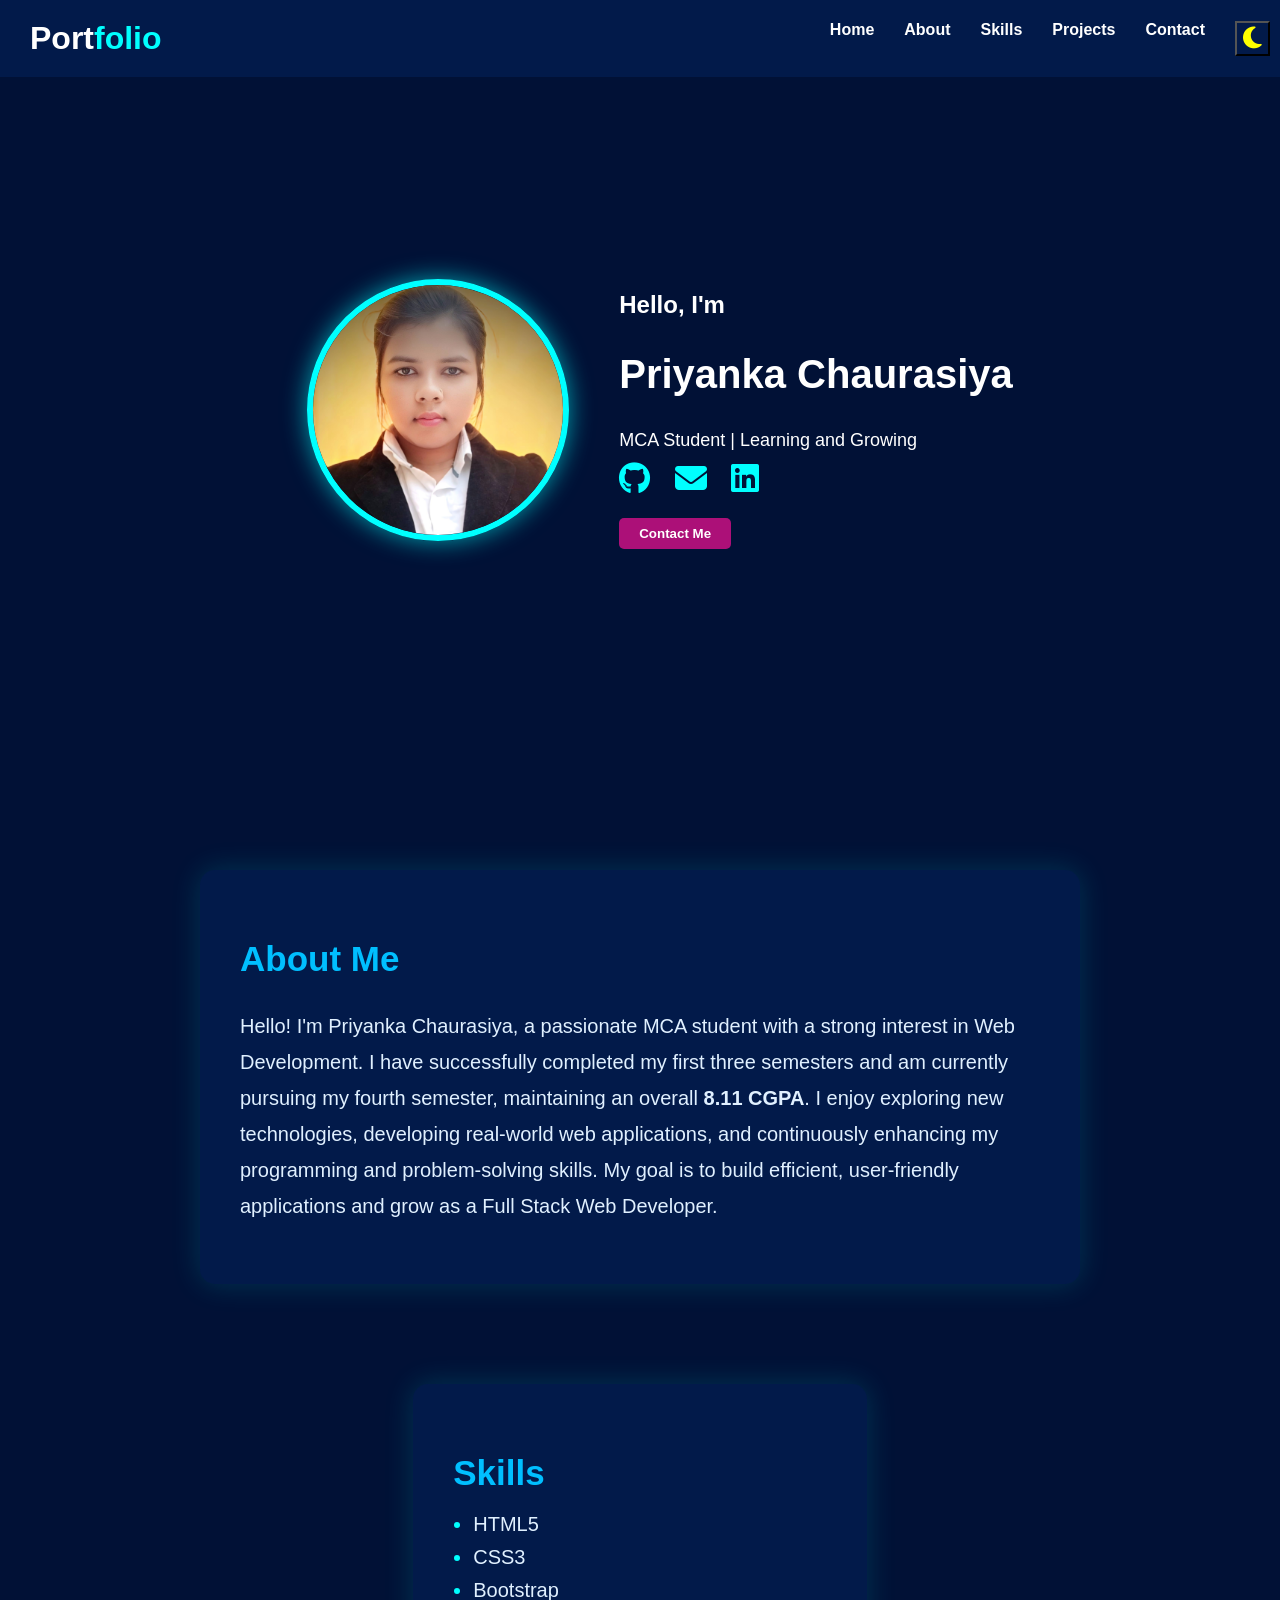
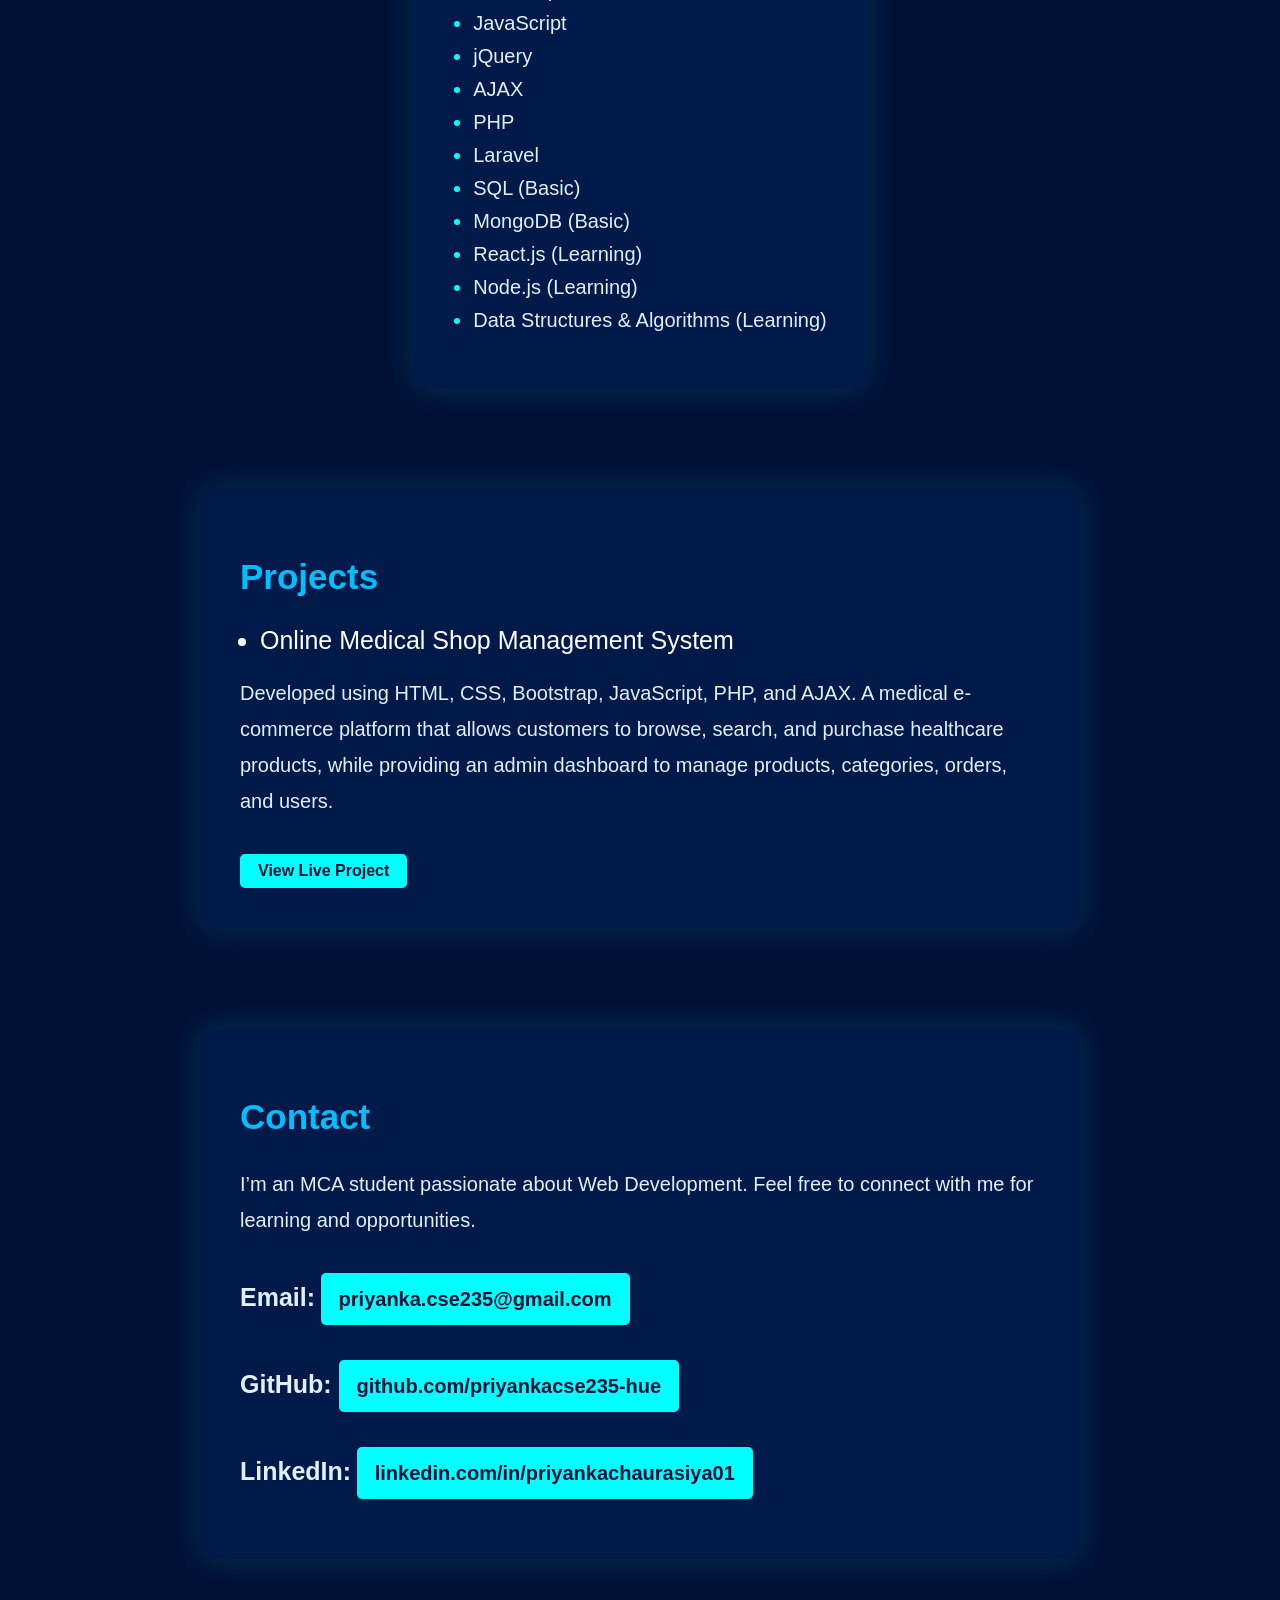
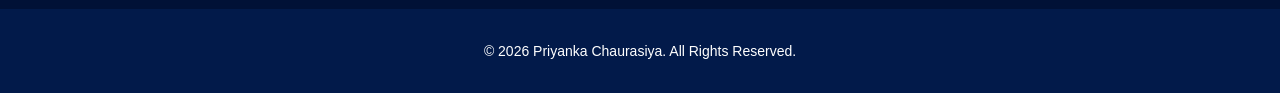
<file: index.html>
<!DOCTYPE html>
<html lang="en">
<head>
    <link rel="stylesheet"
href="https://cdnjs.cloudflare.com/ajax/libs/font-awesome/6.5.0/css/all.min.css">
    <meta charset="UTF-8">
    <meta name="viewport" content="width=device-width, initial-scale=1.0">
    <title>Portfolio-website</title>
    <link rel="stylesheet" href="style.css">
</head>
<body>
    <header class="header">
    
    <h1 class="logo">
        Port<span class="highlight">folio</span>
    </h1>

    <nav class="navbar">
        <a href="#home">Home</a>
        <a href="#about">About</a>
        <a href="#skills">Skills</a>
        <a href="#projects">Projects</a>
        <a href="#contact">Contact</a>

        <button id="modeToggle">
   <i class="fa-solid fa-moon"></i>
</button>
    </nav>

</header>
  <!--Home section-->
<section class="home" id="home">
    <img src="mynewpic.jpeg" alt="samplr image ">
    <div class="home-content">
        <h2>Hello, I'm</h2>
        <h1>Priyanka Chaurasiya</h1>
        <p id="typing"></p>
         <div class="social-links">
            <a href="https://github.com/priyankacse235-hue" target="_blank"> 
                 <i class="fa-brands fa-github"></i>
          </a>       
            <a href="mailto:priyanka.cse235@gmail.com">
                 <i class="fa-solid fa-envelope"></i>
    </a>
    <a href="https://www.linkedin.com/in/priyankachaurasiya01" target="_blank">
    <i class="fa-brands fa-linkedin"></i>
</a>
</div>
   <div>
        <button id="contactBtn">Contact Me</button>
       
    </div>
    
</section>

<!--About section-->
<section class="about" id="about">
    <div class="about-content">
  <h2>About Me</h2>

  <p>
  Hello! I'm Priyanka Chaurasiya, a passionate MCA student with a strong interest in Web Development.
  I have successfully completed my first three semesters and am currently pursuing my fourth semester, maintaining an overall <strong>8.11 CGPA</strong>.
  I enjoy exploring new technologies, developing real-world web applications, and continuously enhancing my programming and problem-solving skills.
  My goal is to build efficient, user-friendly applications and grow as a Full Stack Web Developer.
</p>
<!-- <p>
  Hello! I'm Priyanka Chaurasiya, an MCA student passionate about Web Development. 
  I have achieved an overall <strong>8.11 CGPA</strong> in the first two semesters.
  I enjoy learning new technologies and building projects to continuously improve my skills.
</p> -->
</div>
</section>

<!--Skills Section-->
<section class="skills" id="skills">
  
  <div class="skills-list">
    <h2>Skills</h2>
    <!-- <ul>
        <li>HTML</li>
        <li>CSS</li>
        <li>JavaScript</Script></li>
         <li>PHP</li>
          <li>Laravel</li>
           <li>Ajax</li>
        <li>SQl (Basic)</li>
        <li>MongoDB (Basic)</li>
        <li>React (Learning)</li>
        <li>Node.js (Learning)</li>
        <li>DSA (Learning)</li>
    </ul> -->
    <ul>
    <li>HTML5</li>
    <li>CSS3</li>
    <li>Bootstrap</li>
    <li>JavaScript</li>
    <li>jQuery</li>
    <li>AJAX</li>
    <li>PHP</li>
    <li>Laravel</li>
    <li>SQL (Basic)</li>
    <li>MongoDB (Basic)</li>
    <li>React.js (Learning)</li>
    <li>Node.js (Learning)</li>
    <li>Data Structures & Algorithms (Learning)</li>
</ul>
  </div>
</section>
<!--project section-->
<section class="projects" id="projects">
  <div class="project-card">
    <h2>Projects</h2>
    <ul>
    <li>Online Medical Shop Management System </li>
    </ul>
    <p>
       Developed using HTML, CSS, Bootstrap, JavaScript, PHP, and AJAX. A medical e-commerce platform that allows customers to browse, search, and purchase healthcare products, while providing an admin dashboard to manage products, categories, orders, and users.
    </p>
    <!-- <a href= "https://priyankacse235-hue.github.io/Student-Task-Management-Dashboard-with-Timer/">View Live Project</a> -->
     <a href="https://balajimedical.free.nf/frontend/">View Live Project</a>
</div>
  </div>
</section>
<!--Contanct section-->
<section class="contact" id="contact">
    

    <div class="contact-links">
        <h2>Contact </h2>
   <p>I’m an MCA student passionate about Web Development.
Feel free to connect with me for learning and opportunities.</p>
        <p><span class="contact-label">Email:</span> 
            <a href="mailto:priyanka.cse235@gmail.com">
                priyanka.cse235@gmail.com
            </a>
        </p>

        <p>
            <span class="contact-label">GitHub: </span>
            <a href="https://github.com/priyankacse235-hue" target="_blank">
                github.com/priyankacse235-hue
            </a>
        </p>

        <p>
            <span class="contact-label">LinkedIn:</span> 
            <a href="https://www.linkedin.com/in/priyankachaurasiya01" target="_blank">
                linkedin.com/in/priyankachaurasiya01
            </a>
        </p>
    </div>
</section>

<footer class="footer">
    <div class="footer-content">
        <p>© 2026 Priyanka Chaurasiya. All Rights Reserved.</p>

       
    </div>
</footer>


  <script src="script.js"></script>  
</body>
</html>
</file>
<file: style.css>
*/
html {
  scroll-behavior: smooth;
}
/*
nav bar scroll n ho */
header {
  position: fixed;
  top: 0;
  left: 0;
  width: 100%;
  background: #021a4a;;
  z-index: 1000;
 

  display: flex;
  justify-content: space-between;
  align-items: center;
  padding: 20px 30px; 
}
body {
  padding-top: 80px;
}

.logo {
  
   margin: 0; 
    font-size: 32px;
    font-weight: bold;
    color: white;   /* Default color */
    text-align: start;
     
}

/* Aqua color for "folio" */
.highlight {
    color: #00ffff;   /* Aqua */
}
body {
    margin: 0;
    padding: 0;
    font-family: Arial, Helvetica, sans-serif; /* Clean font */
    
    background-color: #011136;
    color: #ffffff; /* White text for contrast */
}


.navbar {
  display: flex;              /* Horizontal layout */
  justify-content: flex-end;  /* Right side align */
  gap: 30px;                  /* Space between links */
  
  padding: 0 40px;
  position: sticky;
  top: 0;
  z-index: 100;
}

.navbar a {
  color: white;
  text-decoration: none;
  font-weight: bold;
  transition: color 0.3s;
}

.navbar a:hover {
  color:aqua;
}
/*section part*/
.home{
    min-height: 80vh;
    display: flex;
    justify-content:center;
    gap:50px;
    align-items: center;
    
    
  
}

.home h1{
    font-size: 40px;
    color:white;
}

.home p{
    margin: 10px 0;
    font-size: 18px;
     
}

.home button{
    padding: 8px 20px;
    background-color: rgb(172, 16, 120);
     font-weight: bold;
     color: white;
    border: none;
    border-radius: 5px;
    cursor: pointer;
    margin-top: 20px;
    
}

.home button:hover{
    background-color: #e65eb7;
}
.home-content{
  max-width: 500px;
  text-align: left;
}
img{
    width: 250px;              /* image width */
    height: 250px;             /* image height */
    object-fit: cover;         /* image stretch na ho */
    border-radius: 50%;    
    object-position: 10% 15%;;     /* perfect round */
    border: 6px solid aqua;    /* mota aqua border */
    box-shadow: 0 0 25px rgba(0, 255, 255, 0.6);
       margin-left: 40px;
}
.social-links a {
  font-size: 32px;   /* yaha se size badhega */
  color: aqua;
  margin-right: 20px;
  transition: 0.3s;
  display: inline-block;
}

.social-links a:hover {
  color: white;
  transform: scale(1.2);
}
/*sections*/
section {
  display: flex;
  align-items: center;
  padding: 50px 10%;
  margin: 0;
}
/*about section*/
.about {
  justify-content: center;   /* horizontal center */
}
.about-content {
  max-width: 800px;
  background: #021a4a;  
  padding: 40px;
  border-radius: 15px;
  box-shadow: 0 0 30px rgba(0, 255, 255, 0.15);
}
.about h2 {
  color: #00bfff;
  font-size: 35px;
}
.about p {
  font-size: 20px;
  line-height: 1.8;
  margin-top: 20px;
  color: #e0f0ff;
}

/* Skill section */
.skills {
  justify-content: center;
  justify-content: center;
  align-items: center;
  
}

.skills-list{
  max-width: 800px;
  background: #021a4a;
  padding: 40px;
  border-radius: 15px;
  box-shadow: 0 0 30px rgba(0, 255, 255, 0.15);
}

.skills h2 {
  font-size: 35px;
  margin-bottom: 20px;
  color:#00bfff
  
}

.skills ul {
  list-style: disc;
  padding-left:20px;
  margin-top: 20px;
}

.skills li {
  font-size: 20px;
  margin-bottom: 10px;
  color: #e0f0ff;
}

.skills li::marker {
  color: aqua;
}
/*project section*/
.projects {
  justify-content: center;   /* horizontal center */
}
.project-card {
  max-width: 800px;
  background:#021a4a;  
  padding: 40px;
  border-radius: 15px;
  box-shadow: 0 0 30px rgba(0, 255, 255, 0.15);
}
.projects h2 {
  color: #00bfff;
  font-size: 35px;
}
.projects p {
  font-size: 20px;
  line-height: 1.8;
  margin-top: 20px;
  color: #e0f0ff;
}
.project-card ul {
  padding-left: 20px;
  margin: 15px 0;
}

.project-card li {
  font-size: 25px;   /* thoda bada text */
  margin-bottom: 10px;
}
.project-card a {
  display: inline-block;
  margin-top: 15px;
  padding: 8px 18px;
  background-color: aqua;
  color: #011136;   /* dark text for contrast */
  text-decoration: none;
  border-radius: 5px;
  font-weight: bold;
}

.project-card a:hover {
  color: blue;
  background-color: #ddeeee;
}

/*contect section*/

.contact {
  justify-content: center;   /* horizontal center */
}
.contact-links {
  max-width: 800px;
  background: #021a4a;  
  padding: 40px;
  border-radius: 15px;
  box-shadow: 0 0 30px rgba(0, 255, 255, 0.15);
}
.contact h2 {
  color: #00bfff;
  font-size: 35px;
}
.contact p {
  font-size: 20px;
  line-height: 1.8;
  margin-top: 20px;
  color: #e0f0ff;
}
.contact-links a {
  display: inline-block;
  margin-top: 15px;
  padding: 8px 18px;
  background-color: aqua;
  color: #011136;   /* dark text for contrast */
  text-decoration: none;
  border-radius: 5px;
  font-weight: bold;
}
.contact-links a:hover {
   background-color: #dfeeee;
   color: blue;
}
.contact-label {
    font-weight: bold;
    font-size: 25px;
   
}

.light-mode {
  background-color: white;
  color: black;
}
#modeToggle  {
  color: yellow;
  font-size: 25px;
  background: #021a4a;
}
.light-mode .home h1 {
  color: black;
}


.footer{
  text-align: center;
  padding: 20px;
  background: #021a4a;
  font-size: 14px;
     

}

/* Small screen/mobile responsive */
@media screen and (max-width: 600px) {
  .navbar {
    flex-direction: row;   /* Mobile me vertical stack */
    align-items: flex-start;
    gap: 10px;
    padding: 0;
  }
 

  .home {
    flex-direction: column;
    text-align: center;
  }

  .home img {
     width: 180px;       /* smaller size for phone */
    height: 180px;
    margin: 0 auto 20px auto;
    display: block;
  }

  .home-content {
    text-align: center;
  }
  body{
    padding-top: 120px;
  }
  header{
    padding: 8px 15px;

}
  .logo{
    font-size:22px;
  }
  .navbar a{ font-size:14px;
}
</file>
